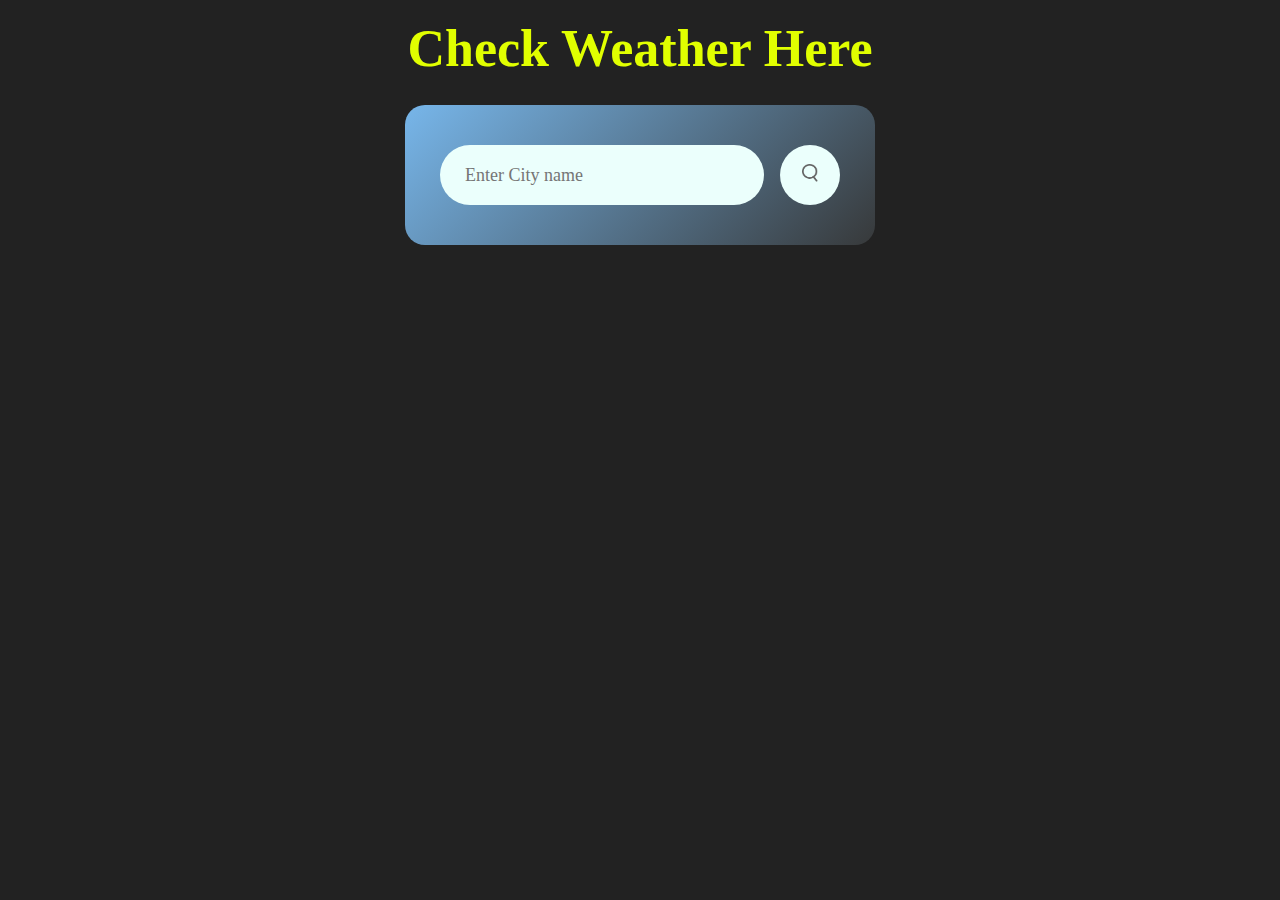
<file: index.html>
<!DOCTYPE html>
<html lang="en">

<head>
    <meta charset="UTF-8">
    <meta name="viewport" content="width=device-width, initial-scale=1.0">
    <title>Weayther APP</title>
    <link rel="stylesheet" href="style.css">
</head>

<body>
<div class="h_main">
    <h1>Check Weather Here</h1>
</div>
    <div class="card">
        <div class="search">
            <input type="text" placeholder="Enter City name" spellcheck="false">
            <button><img src="weather-app-img/images/search.png" alt=""></button>
        </div>
        <div class="error">
            <p>Invalid city name ....</p>
        </div>
        <div class="weather">
            <img src="weather-app-img/images/rain.png" class="weather-icon">
            <h1 class="temp">22°C</h1>
            <h2 class="city">New York</h2>
            <div class="details">
                <div class="col">
                    <img src="weather-app-img/images/humidity.png">
                    <div>
                        <p class="humidity">50%</p>
                        <P>Humidity</P>
                    </div>
                </div>
                <div class="col">
                    <img src="weather-app-img/images/wind.png" alt="">
                    <div>
                        <p class="wind">15 km/h</p>
                        <P>Wind speed</P>
                    </div>
                </div>
            </div>
        </div>
    </div>
    <script src="main.js"></script>
</body>

</html>
</file>
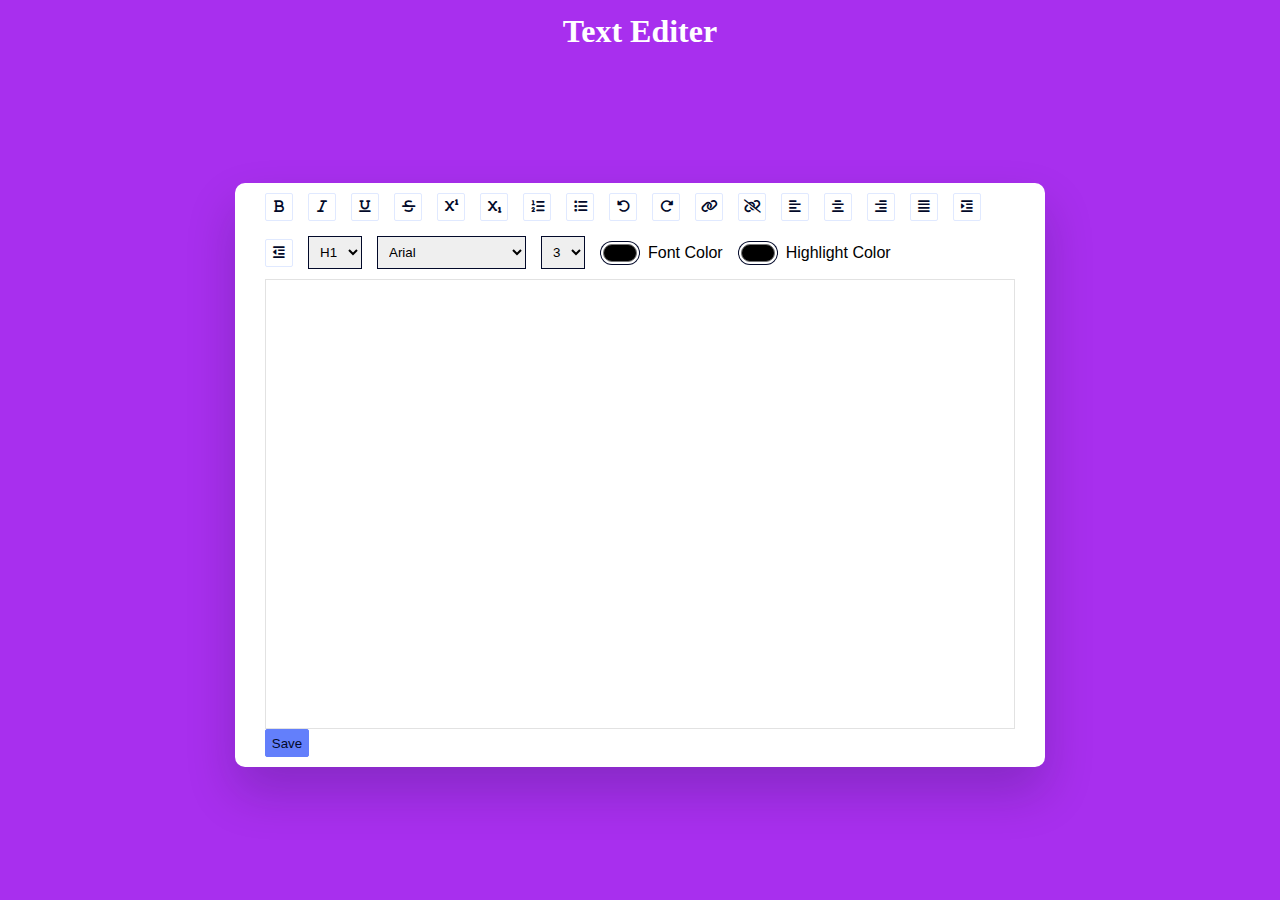
<file: Day 1/index.html>
<!DOCTYPE html>
<html lang="en">

<head>
    <meta charset="UTF-8">
    <meta name="viewport" content="width=device-width, initial-scale=1.0">
    <title>Text editor</title>
    <link rel="stylesheet" href="https://cdnjs.cloudflare.com/ajax/libs/font-awesome/6.7.2/css/all.min.css">
    <link rel="stylesheet" href="index.css">
    <script src="index.js" defer></script>
</head>

<body>
    <h1 class="heading">Text Editer</h1>
    <div class="container">
        <div class="options">

            <!-- for edit Text like bold, italic  -->
            <button id="bold" class="option-button formate">
                <i class="fa-solid fa-bold"></i>
            </button>
            <button id="italic" class="option-button formate">
                <i class="fa-solid fa-italic"></i>
            </button>
            <button id="underline" class="option-button formate">
                <i class="fa-solid fa-underline"></i>
            </button>
            <button id="strikethrough" class="option-button formate">
                <i class="fa-solid fa-strikethrough"></i>
            </button>



            <button id="superscript" class="option-button script">
                <i class="fa-solid fa-superscript"></i>
            </button>
            <button id="subscript" class="option-button script">
                <i class="fa-solid fa-subscript"></i>
            </button>

            <button id="insertOrderedList" class="option-button">
                <div class="fa-solid fa-list-ol"></div>
            </button>
            <button id="insertUnorderedList" class="option-button">
                <div class="fa-solid fa-list"></div>
            </button>

            <!-- undo andredo button -->
            <button id="undo" class="option-button">
                <i class="fa-solid fa-rotate-left"></i>
            </button>
            <button id="redo" class="option-button">
                <i class="fa-solid fa-rotate-right"></i>
            </button>




            <!-- link button -->
            <button id="createLink" class="adv-option-button">
                <i class="fa fa-link"></i>
            </button>

            <button id="unlink" class="option-button">
                <i class="fa fa-unlink"></i>
            </button>

            <!-- indentation of text -->
            <button id="justifyLeft" class="option-button align">
                <i class="fa-solid fa-align-left"></i>
            </button>
            <button id="justifyCenter" class="option-button align">
                <i class="fa-solid fa-align-center"></i>
            </button>
            <button id="justifyRight" class="option-button align">
                <i class="fa-solid fa-align-right"></i>
            </button>
            <button id="justifyFull" class="option-button align">
                <i class="fa-solid fa-align-justify"></i>
            </button>
            <button id="indent" class="option-button spacing">
                <i class="fa-solid fa-indent"></i>
            </button>
            <button id="outdent" class="option-button spacing">
                <i class="fa-solid fa-outdent"></i>
            </button>



            <select id="formatBlock" class=" adv-option-button">
                <option value="H1">H1</option>
                <option value="H2">H2</option>
                <option value="H3">H3</option>
                <option value="H4">H4</option>
                <option value="H5">H5</option>
                <option value="H6">H6</option>
            </select>

            <select id="fontName" class=" adv-option-button"></select>
            <select id="fontSize" class=" adv-option-button"></select>

            <div class="input-wrapper">
                <input type="color" id="foreColor" class="adv-option-button">
                <label for="foreColor">Font Color</label>
            </div>
            <div class="input-wrapper">
                <input type="color" id="backColor" class="adv-option-button">
                <label for="backColor">Highlight Color</label>
            </div>
        </div>
        <div id="text-input" contenteditable="true"></div>
        <button id="save-btn">Save</button>
    </div>

</body>

</html>
</file>
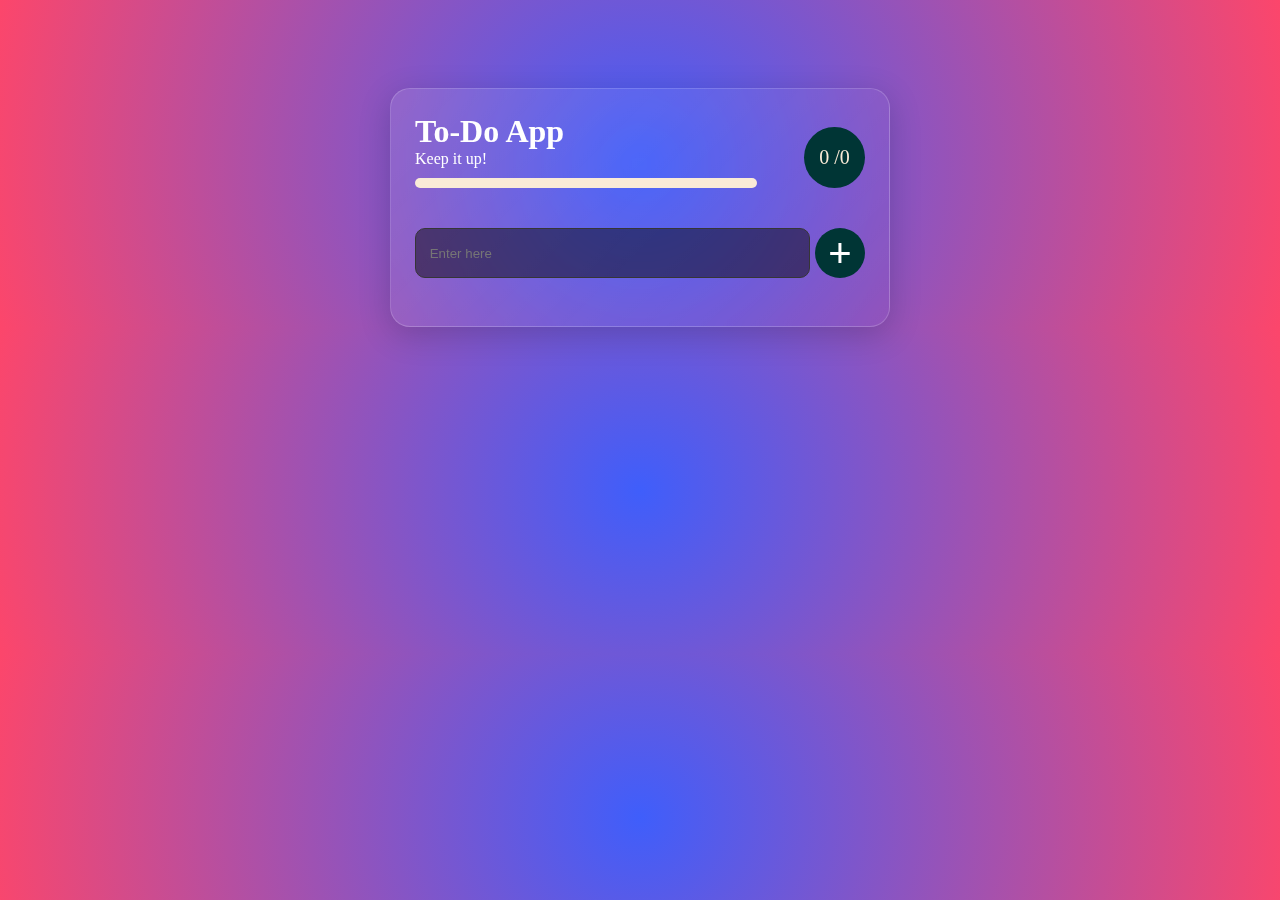
<file: Day 2/index.html>
<!DOCTYPE html>
<html lang="en">

<head>
    <meta charset="UTF-8">
    <meta name="viewport" content="width=device-width, initial-scale=1.0">
    <title>To Do list</title>
    <link rel="stylesheet" href="index.css">
    <link rel="stylesheet" href="https://cdnjs.cloudflare.com/ajax/libs/font-awesome/6.7.2/css/all.min.css">
    <script src="index.js" defer></script>
</head>

<body>
    <div class="container">
        <div class="task-list">
            <div class="text">
                <h1>To-Do App</h1>
                <p>Keep it up!</p>
                <div class="progress-bar">
                    <div id="progress"></div>
                </div>
            </div>
            <div class="count">
                <p id="number">0 /0 </p>
            </div>
        </div>
        <form >
            <input class="input" id="taskInput" type="text" placeholder=" Enter here">
            <button id="new-task" type="submit">+</button>
        </form>
       
        <ul id="class-list"></ul>
       
    </div>
</body>

</html>
</file>
<file: style.css>
*{
    margin: 0;
    padding: 0;
    font-family: 'Pppins', 'sans-serif';
    box-sizing: border-box;
}
body{
    background: #222;
}
.h_main{
    color: #e1ff00;
    text-align: center;
    margin: 19px 0px -73px 0;
    font-size: 26px;
}
.card{
    width: 90%;
    max-width: 470px;
    background : linear-gradient(135deg , #77B6EA , #37393A);
    color:#fff ;
    margin: 100px auto 0;
    border-radius: 20px;
    padding:40px 35px;
    text-align: center;
}
.search{
width: 100%;
display: flex;
align-items: center;
justify-content: space-between;
}
.search input{
    border: 0;
    outline: 0;
    background: #ebfffc;
    color: #555;
    padding: 10px 25px;
    height: 60px;
    border-radius: 30px;
    flex: 1;
    margin-right: 16px;
    font-size: 18px;
}
.search button{
    border:  0;
    outline: 0;
    background: #ebfffc;
    border-radius: 50%;
    width: 60px;
    height: 60px;
    cursor: pointer;
}
.search button img{
    width: 16px;   
}
.weather-icon{
    width: 170px;
    margin-top: 500;
}
.weather h1{
    font-size: 80px;
    font-weight: 500;
}
.weather h2{
    font-size: 45px;
    font-weight: 400;
    margin-top: -10px;
}
.details{
    display: flex;
    align-items: center;
    justify-content: space-between;
    padding: 0 20px;
    margin-top: 50px;
}
.col{
    display: flex;
    align-items: center;
    text-align: left;
}
.col img{
    width: 40px;
    margin-right: 10px;
}
.humidity , .wind{
font-size: 26px;
margin-top: -6px;
}
.weather{
    display: none;
}
.error{
    text-align: left;
    margin-left:10px;
    font-size: 19px;
    font-weight: bolder;
    margin-top: 10px;
    color: rgb(236, 92, 2);
    display: none;
}
</file>
<file: Day 1/index.css>
* {
  padding: 0;
  margin: 0;
  box-sizing: border-box;
}
body {
  background: rgba(158, 24, 236, 0.9);
}
.heading
{
  padding: 13px;
  color: #fff;
  text-align: center;
}
.container {
  background: #ffff;
  width: 90vmin;
  margin-top: 25px;
  padding: 10px 30px;
  position: absolute;
  left: 50%;
  top: 50%;
  transform: translate(-50%, -50%);
  border-radius: 10px;
  box-shadow: 0 25px 50px rgba(7, 20, 35, 0.2);
}
.options {
  display: flex;
  flex-wrap: wrap;
  align-items: center;
  gap: 15px;
}
button {
  height: 28px;
  width: 28px;
  display: grid;
  place-items: center;
  outline: none;
  background: #ffff;
  color: #020929;
  border: none;
  border: 1px solid #e0e9ff;
  border-radius: 2px;
}
button:hover{
    background-color: #e0e9ff;
    cursor: pointer;
}
select{
    padding: 7px;
    border: 1px solid #020929;
    font-family: "popins",sans-serif;
}

.options label,
.options select{
    font-family: "popins",sans-serif;
}
.input-wrapper{
    display: flex;
    align-items: center;
    gap: 8px;
}
input[type="color"]{
    -webkit-appearance: none;
    -moz-appearance: none;
    appearance: none;
    background-color: transparent;
    width: 40px;
    height: 28px;
    border: none;
    cursor: pointer;
    padding: 1px;
}
input[type="color"]::-webkit-color-swatch{
    border-radius: 15px;
box-shadow: 0 0 0 2px #ffff, 0 0 0 3px #020929
}
input[type="color"]::-moz-color-swatch{
    border-radius: 15px;
box-shadow: 0 0 0 2px #ffff, 0 0 0 3px #020929
}
#text-input{
    margin-top: 10px;
    border: 1px solid #dddd;
    padding: 20px;
    height: 50vh;
    overflow: hidden;
}
.active{
    background-color: #e0e9ff;
}
#save-btn{
  background-color: #637ffb;
  color: #020929;
  width: 44px;
  border-radius: 2px;
  border: 1px solid #637ffb;
}
#save-btn:hover{
  background-color: #a0b1fb;
}
</file>
<file: Day 2/index.css>
* {
  padding: 0;
  margin: 0;
  box-sizing: border-box;
}
body {
  background: radial-gradient(
    circle,
    rgba(63, 94, 251, 1) 0%,
    rgba(252, 70, 107, 1) 100%
  );
}
.container {
  background: linear-gradient(135deg, rgba(255,255,255,0.1), rgba(255,255,255,0));
  backdrop-filter: blur(10px);
  border: 1px solid rgba(255,255,255,0.18);
  border-radius: 20px;
  box-shadow: 0 8px 32px 0 rgba(0, 0, 0, 0.18);
  display: flex;
  justify-content: center;
  align-items: center;
  flex-direction: column;
  margin: 5.5rem auto 0 auto;
  max-width: 31.25rem;
  padding: 1.5rem;
}
.task-list {
  display: flex;
  align-items: end;
  justify-content: space-between;
  border-radius: 5px;
  width: 100%;
}
.text {
  width: 76%;
  color: white;
}
.progress-bar {
  width: 100%;
  background-color: antiquewhite;
  height: 10px;
  border-radius: 5px;
  margin-top: 10px;
}
#progress {
  width: 0%;
  background-color: rgb(105, 4, 4);
  height: 10px;
  border-radius: 5px;
  transition: all 0.3s ease;
}
.count {
  width: 3.8rem;
  height: 3.8rem;
  background-color: rgb(0, 53, 53);
  color: antiquewhite;
  font-size: 20px;
  font-weight: 500;
  border-radius: 50%;
  display: flex;
  align-items: center;
  justify-content: center;
}
form {
  margin-top: 40px;
  width: 100%;
  display: flex;
  gap: 5px;
}
.input {
  flex: 1;
  padding: 10px;
  background: #00000075;
  border-radius: 10px;
  border: 1px solid rgb(54 54 54);
  color: rgb(0, 0, 0);
  outline: none;
}
button {
  width: 3.125rem;
  height: 3.125rem;
  border-radius: 50%;
  font-size: 2.5rem;
  border: none;
  display: flex;
  justify-content: center;
  align-items: center;
  background-color: rgb(0, 53, 53);
  font-weight: 500;
  color: white;
}
#class-list {
  display: flex;
  flex-direction: column;
  margin-top: 1.5rem;
  width: 100%;
  list-style: none;
  gap: 10px;
}
.task-item {
  width: 100%;
  display: flex;
  background-color: rgb(69, 72, 71);
  padding: 0.5rem;
  border-radius: 0.8rem;
  align-items: center;
  justify-content: space-between;
}
.task {
  display: flex;
  gap: 5px;
}
.task input {
  width: 20px;
  height: 20px;
}

.completed p{
  text-decoration: line-through;
  color: rgb(105, 4, 4);
}
.icons {
  display: flex;
  gap: 10px;
  font-size: 18px;
}
.icons #ediot {
  color: white;
  cursor: pointer;
}

.icons #bin {
  color: rgb(118, 0, 0);
  cursor: pointer;
}
</file>
